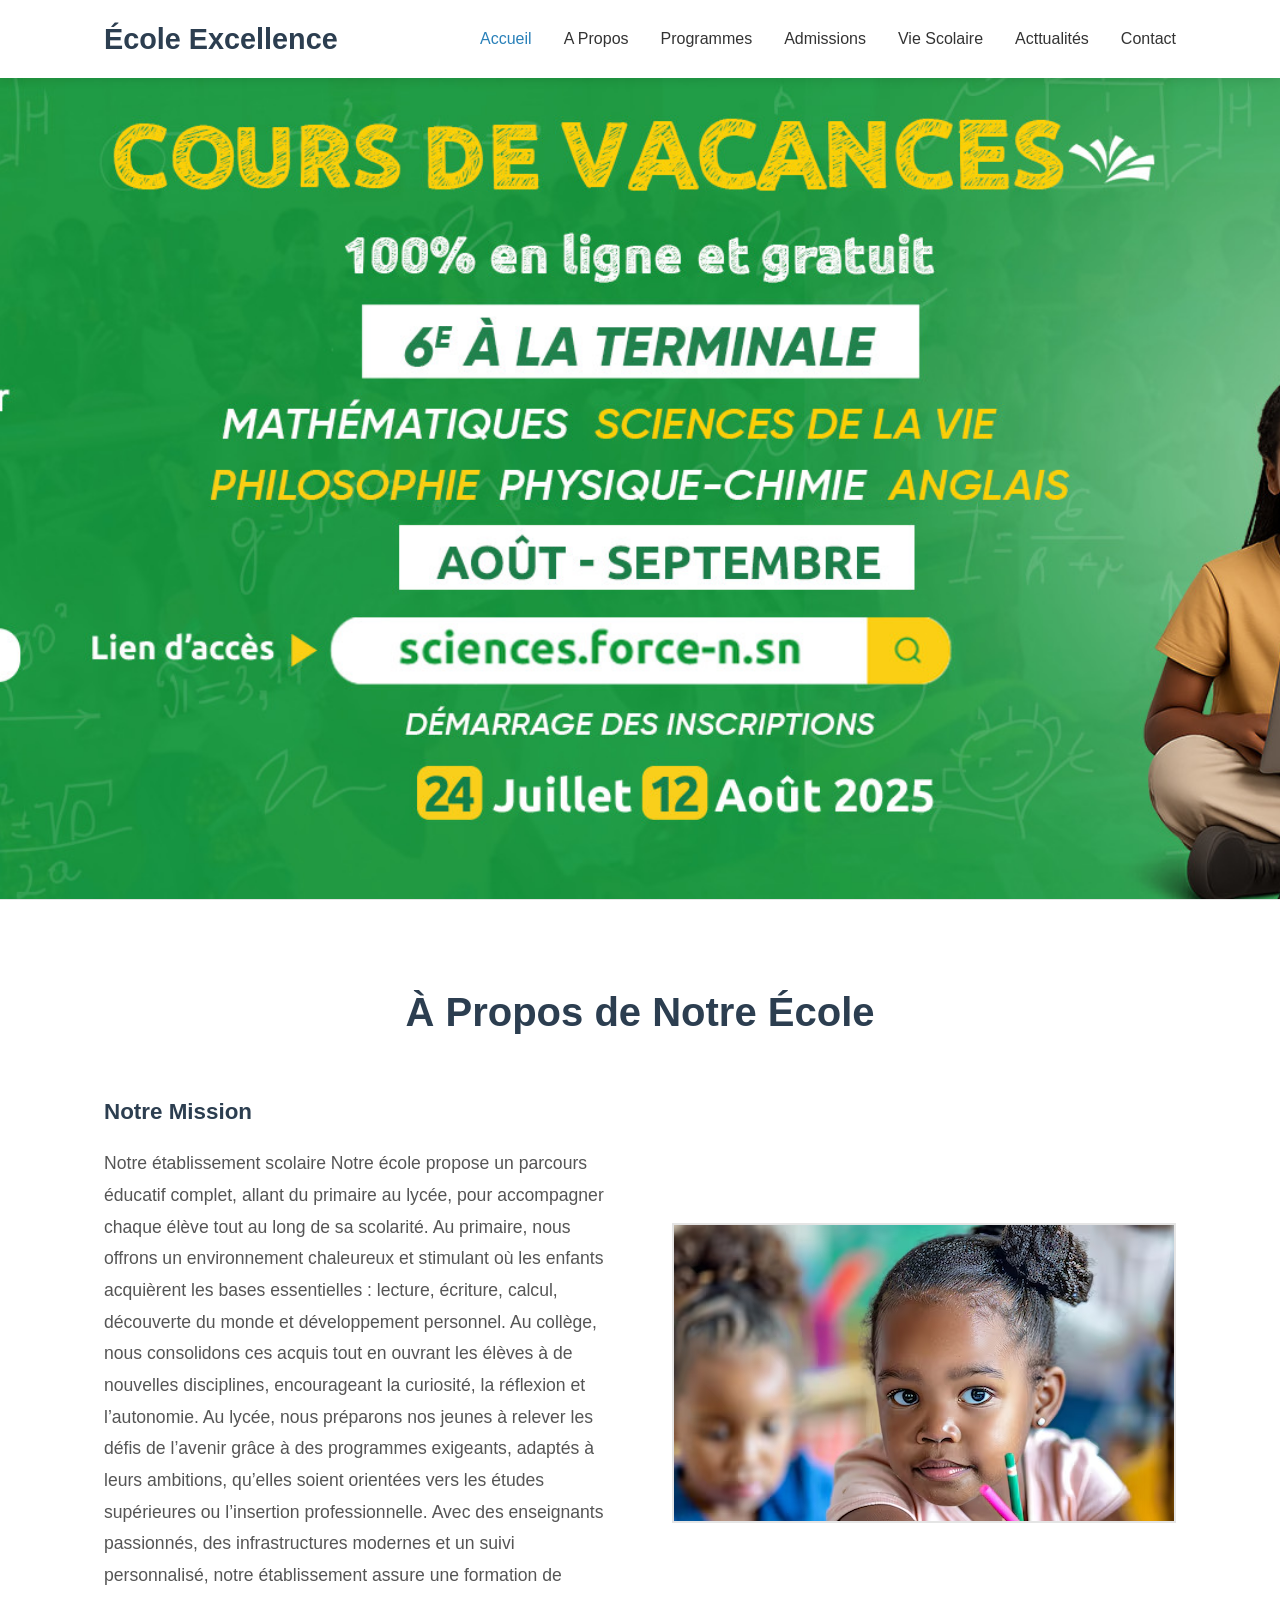
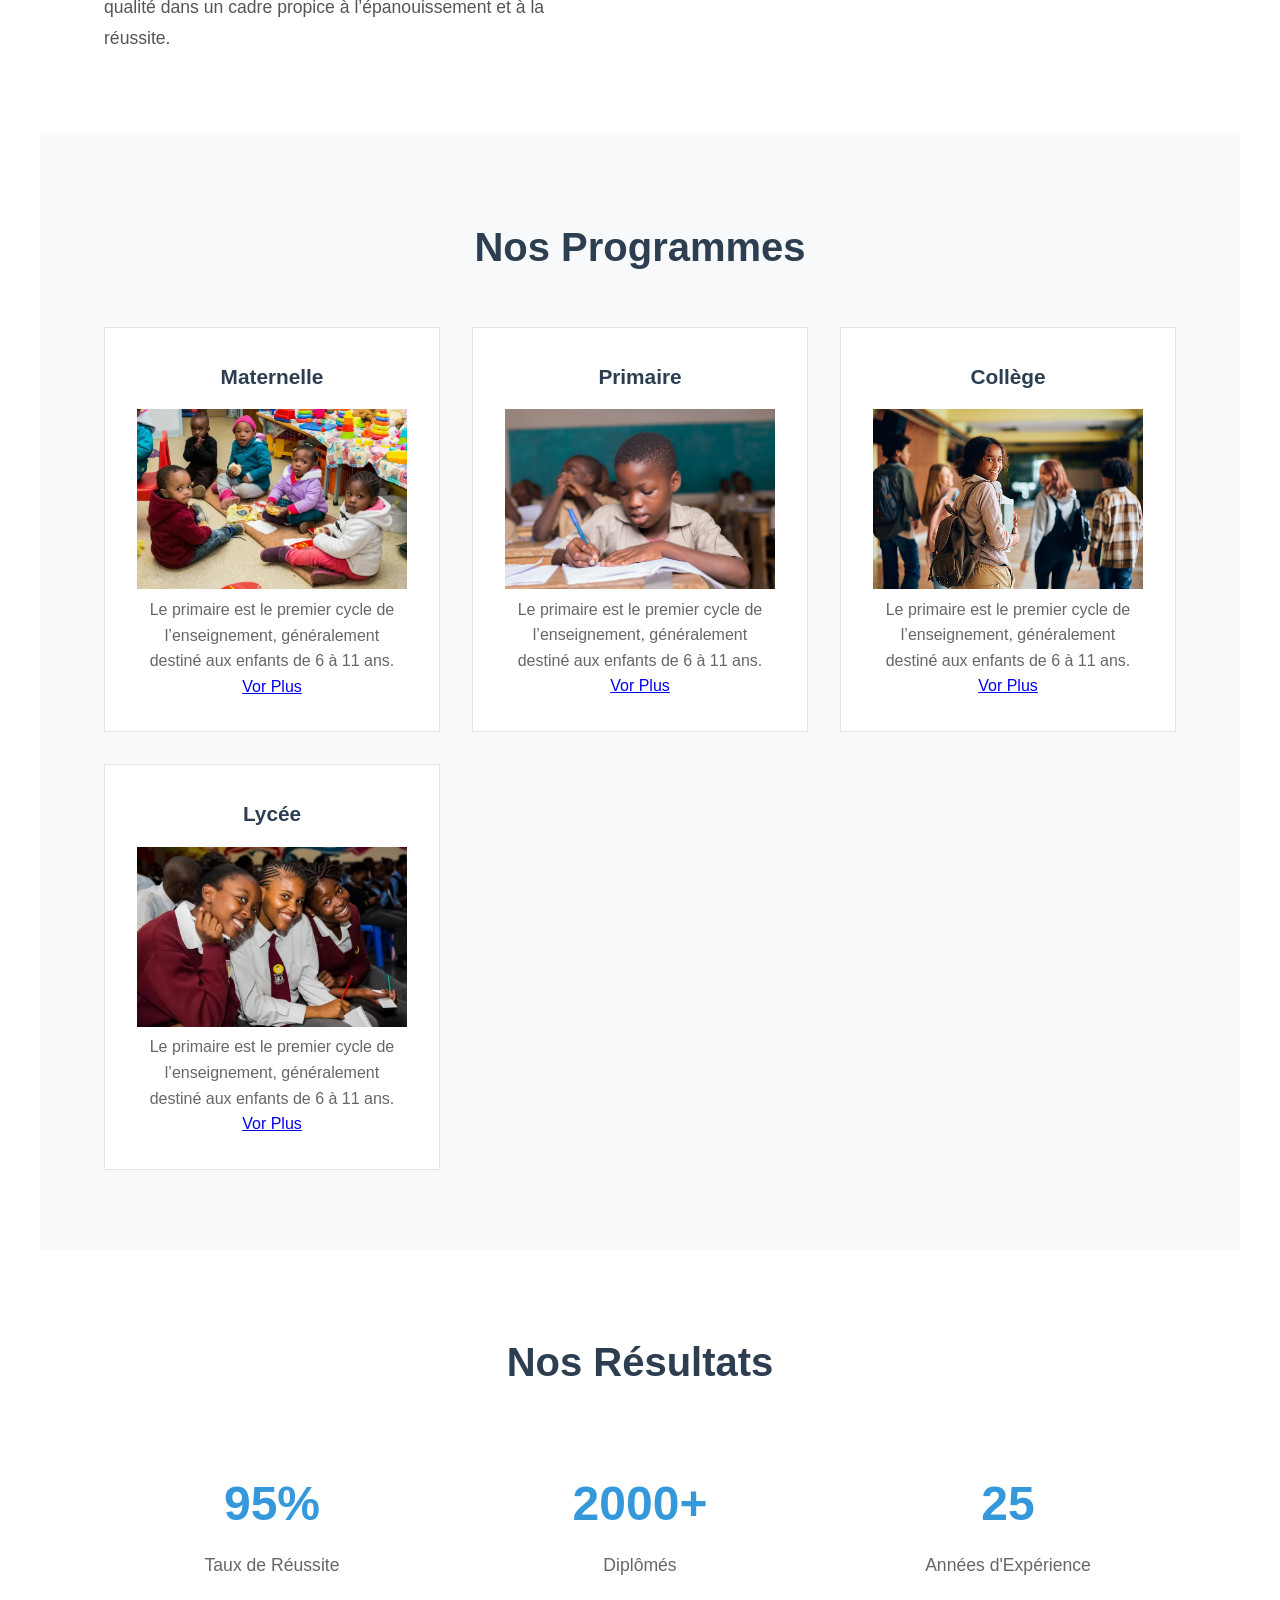
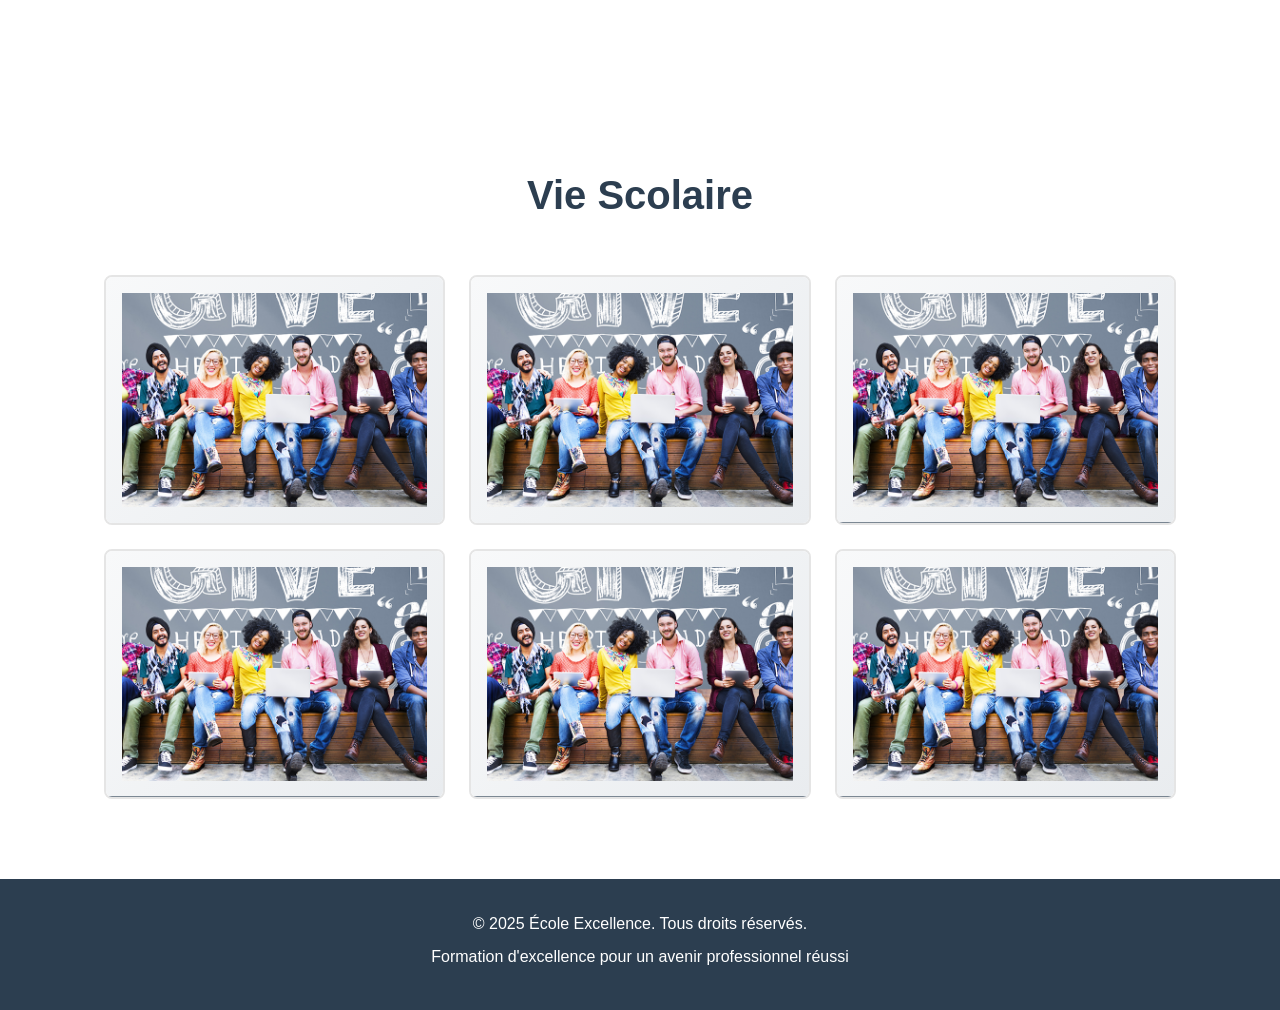
<file: index.html>
<!DOCTYPE html>
<html lang="fr">
<head>
    <meta charset="UTF-8">
    <meta name="viewport" content="width=device-width, initial-scale=1.0">
    <title>École Excellence - Formation d'Excellence</title> 
    <link rel="stylesheet" href="style.css">   
   
</head>
<body>
    <!-- Header -->
    <header>
        <nav>
            <div class="logo">École Excellence</div>
            <ul class="nav-links" id="navLinks">
                <li><a href="index.html" class="active">Accueil</a></li>
                <li><a href="about.html">A Propos</a></li>
                <li><a href="programme.html">Programmes</a></li>
                <li><a href="admission.html">Admissions</a></li>
                <li><a href="vie.html">Vie Scolaire</a></li>
                <li><a href="actualité.html">Acttualités</a></li>
                <li><a href="contact.html">Contact</a></li>
            </ul>
            <div class="menu-toggle" id="menuToggle">
                <span></span>
                <span></span>
                <span></span>
            </div>
        </nav>
    </header>

   
    <section class="hero" id="accueil">
        <div class="hero-content">
            <!-- <h1>Formez-vous pour l'Excellence</h1>
            <p>Notre objectif est d’offrir à chaque élève un parcours éducatif complet et harmonieux, de la petite enfance à la préparation aux études supérieures, dans un environnement sécurisé et stimulant.</p> -->
            <a href="#contact" class="cta-button">Nous Contacter</a>
        </div>
    </section>


    <section class="section" id="about">
        <h2>À Propos de Notre École</h2>
        <div class="about-content">
            <div class="about-text">
                <h3>Notre Mission</h3>
                <p>Notre établissement scolaire
Notre école propose un parcours éducatif complet, allant du primaire au lycée, pour accompagner chaque élève tout au long de sa scolarité.

Au primaire, nous offrons un environnement chaleureux et stimulant où les enfants acquièrent les bases essentielles : lecture, écriture, calcul, découverte du monde et développement personnel.

Au collège, nous consolidons ces acquis tout en ouvrant les élèves à de nouvelles disciplines, encourageant la curiosité, la réflexion et l’autonomie.

Au lycée, nous préparons nos jeunes à relever les défis de l’avenir grâce à des programmes exigeants, adaptés à leurs ambitions, qu’elles soient orientées vers les études supérieures ou l’insertion professionnelle.

Avec des enseignants passionnés, des infrastructures modernes et un suivi personnalisé, notre établissement assure une formation de qualité dans un cadre propice à l’épanouissement et à la réussite.</p>
                
                <!-- <p>Notre équipe d'enseignants qualifiés et notre infrastructure moderne garantissent un environnement d'apprentissage optimal pour tous nos étudiants.</p> -->
            </div>
            <div class="about-image">
               
            </div>
        </div>
    </section>

    <section class="section programs" id="programs">
        <h2>Nos Programmes</h2>
        <div class="programs-grid">
             <div class="program-card">
              
                <h3>Maternelle</h3>
                  <img src="images/mat1.webp" alt="">
                    <!-- <button href="#contact" class="cta-button">En Savoir Plus</button> -->
                <p>Le primaire est le premier cycle de l’enseignement, généralement destiné aux enfants de 6 à 11 ans. <a href="#">Vor Plus</a>
            <span style="display: none;">Il pose les bases de la lecture, de l’écriture, du calcul, ainsi que des connaissances fondamentales en sciences, histoire, géographie et arts. C’est aussi une étape où l’enfant développe ses compétences sociales et son autonomie.</span> </p>
            </div>
            <div class="program-card">
                <h3>Primaire</h3>
                <img src="images/primaire.jpg" alt="">
                  <!-- <button href="#contact" class="cta-button">En Savoir Plus</button> -->
             <p>Le primaire est le premier cycle de l’enseignement, généralement destiné aux enfants de 6 à 11 ans. <a href="#">Vor Plus</a>
            <span style="display: none;">Il pose les bases de la lecture, de l’écriture, du calcul, ainsi que des connaissances fondamentales en sciences, histoire, géographie et arts. C’est aussi une étape où l’enfant développe ses compétences sociales et son autonomie.</span> </p>
            </div>
            <div class="program-card">
                <h3>Collège</h3>
                <img src="images/clo1.jpg" alt="">
                  <!-- <button href="#contact" class="cta-button">En Savoir Plus</button> -->
                <p>Le primaire est le premier cycle de l’enseignement, généralement destiné aux enfants de 6 à 11 ans. <a href="#">Vor Plus</a>
            <span style="display: none;">Il pose les bases de la lecture, de l’écriture, du calcul, ainsi que des connaissances fondamentales en sciences, histoire, géographie et arts. C’est aussi une étape où l’enfant développe ses compétences sociales et son autonomie.</span> </p>
                </div>
            <div class="program-card">
                <h3>Lycée</h3>
                <img src="images/lycée.webp" alt="">
                  <!-- <button href="#contact" class="cta-button">En Savoir Plus</button> -->
               <p>Le primaire est le premier cycle de l’enseignement, généralement destiné aux enfants de 6 à 11 ans. <a href="#">Vor Plus</a>
            <span style="display: none;">Il pose les bases de la lecture, de l’écriture, du calcul, ainsi que des connaissances fondamentales en sciences, histoire, géographie et arts. C’est aussi une étape où l’enfant développe ses compétences sociales et son autonomie.</span> </p>
            <!-- <div class="program-card">
                <h3>Ressources Humaines</h3>
                <p>Gestion du personnel, droit du travail et développement des compétences.</p>
            </div> -->
        </div>
    </section>

   
    <section class="section stats">
        <h2>Nos Résultats</h2>
        <div class="stats-grid">
            <div class="stat-item">
                <span class="stat-number">95%</span>
                <div class="stat-label">Taux de Réussite</div>
            </div>
            <div class="stat-item">
                <span class="stat-number">2000+</span>
                <div class="stat-label">Diplômés</div>
            </div>
            <div class="stat-item">
                <span class="stat-number">25</span>
                <div class="stat-label">Années d'Expérience</div>
            </div>
            <!-- <div class="stat-item">
                <span class="stat-number">85%</span>
                <div class="stat-label">Insertion Professionnelle</div>
            </div> -->
        </div>
    </section>

   
    <section class="section gallery" id="gallery">
        <h2>Vie Scolaire</h2>
        <div class="gallery-grid">
            <div class="gallery-item" onclick="openModal('modal1')">
                <div class="gallery-placeholder">
                    <img src="images/img1.jpg" alt="">
                </div>
                <div class="gallery-overlay">
                    <h4>Salles de Classe</h4>
                    <p>Espaces d'apprentissage modernes et technologiques</p>
                </div>
            </div>
            <div class="gallery-item" onclick="openModal('modal2')">
                <div class="gallery-placeholder">
                   <img src="images/img1.jpg" alt="">
                </div>
                <div class="gallery-overlay">
                    <h4>Laboratoire Informatique</h4>
                    <p>Équipements informatiques de pointe pour la formation</p>
                </div>
            </div>
            <div class="gallery-item" onclick="openModal('modal3')">
                <div class="gallery-placeholder">
                    <img src="images/img1.jpg" alt="">
                </div>
                <div class="gallery-overlay">
                    <h4>Bibliothèque</h4>
                    <p>Centre de ressources et espace d'étude calme</p>
                </div>
            </div>
            <div class="gallery-item" onclick="openModal('modal4')">
                <div class="gallery-placeholder">
                   <img src="images/img1.jpg" alt="">
                </div>
                <div class="gallery-overlay">
                    <h4>Cérémonie de Diplômes</h4>
                    <p>Moments de fierté et de réussite de nos étudiants</p>
                </div>
            </div>
            <div class="gallery-item" onclick="openModal('modal5')">
                <div class="gallery-placeholder">
                   <img src="images/img1.jpg" alt="">
                </div>
                <div class="gallery-overlay">
                    <h4>Travaux Pratiques</h4>
                    <p>Apprentissage collaboratif et mise en pratique</p>
                </div>
            </div>
            <div class="gallery-item" onclick="openModal('modal6')">
                <div class="gallery-placeholder">
                   <img src="images/img1.jpg" alt="">
                </div>
                <div class="gallery-overlay">
                    <h4>Campus</h4>
                    <p>Notre magnifique campus au cœur de Brazzaville</p>
                </div>
            </div>
        </div>
    </section>

    <!-- Contact Section -->
   

    <!-- Footer -->
    <footer>
        <p>&copy; 2025 École Excellence. Tous droits réservés.</p>
        <p>Formation d'excellence pour un avenir professionnel réussi</p>
    </footer>

    <!-- Gallery Modal -->
    <div class="modal" id="galleryModal">
        <span class="close-modal" onclick="closeModal()">&times;</span>
        <div class="modal-content">
            <div class="modal-caption" id="modalCaption"></div>
        </div>
    </div>

    <script src="script.js"></script>
</body>
</html>
</file>
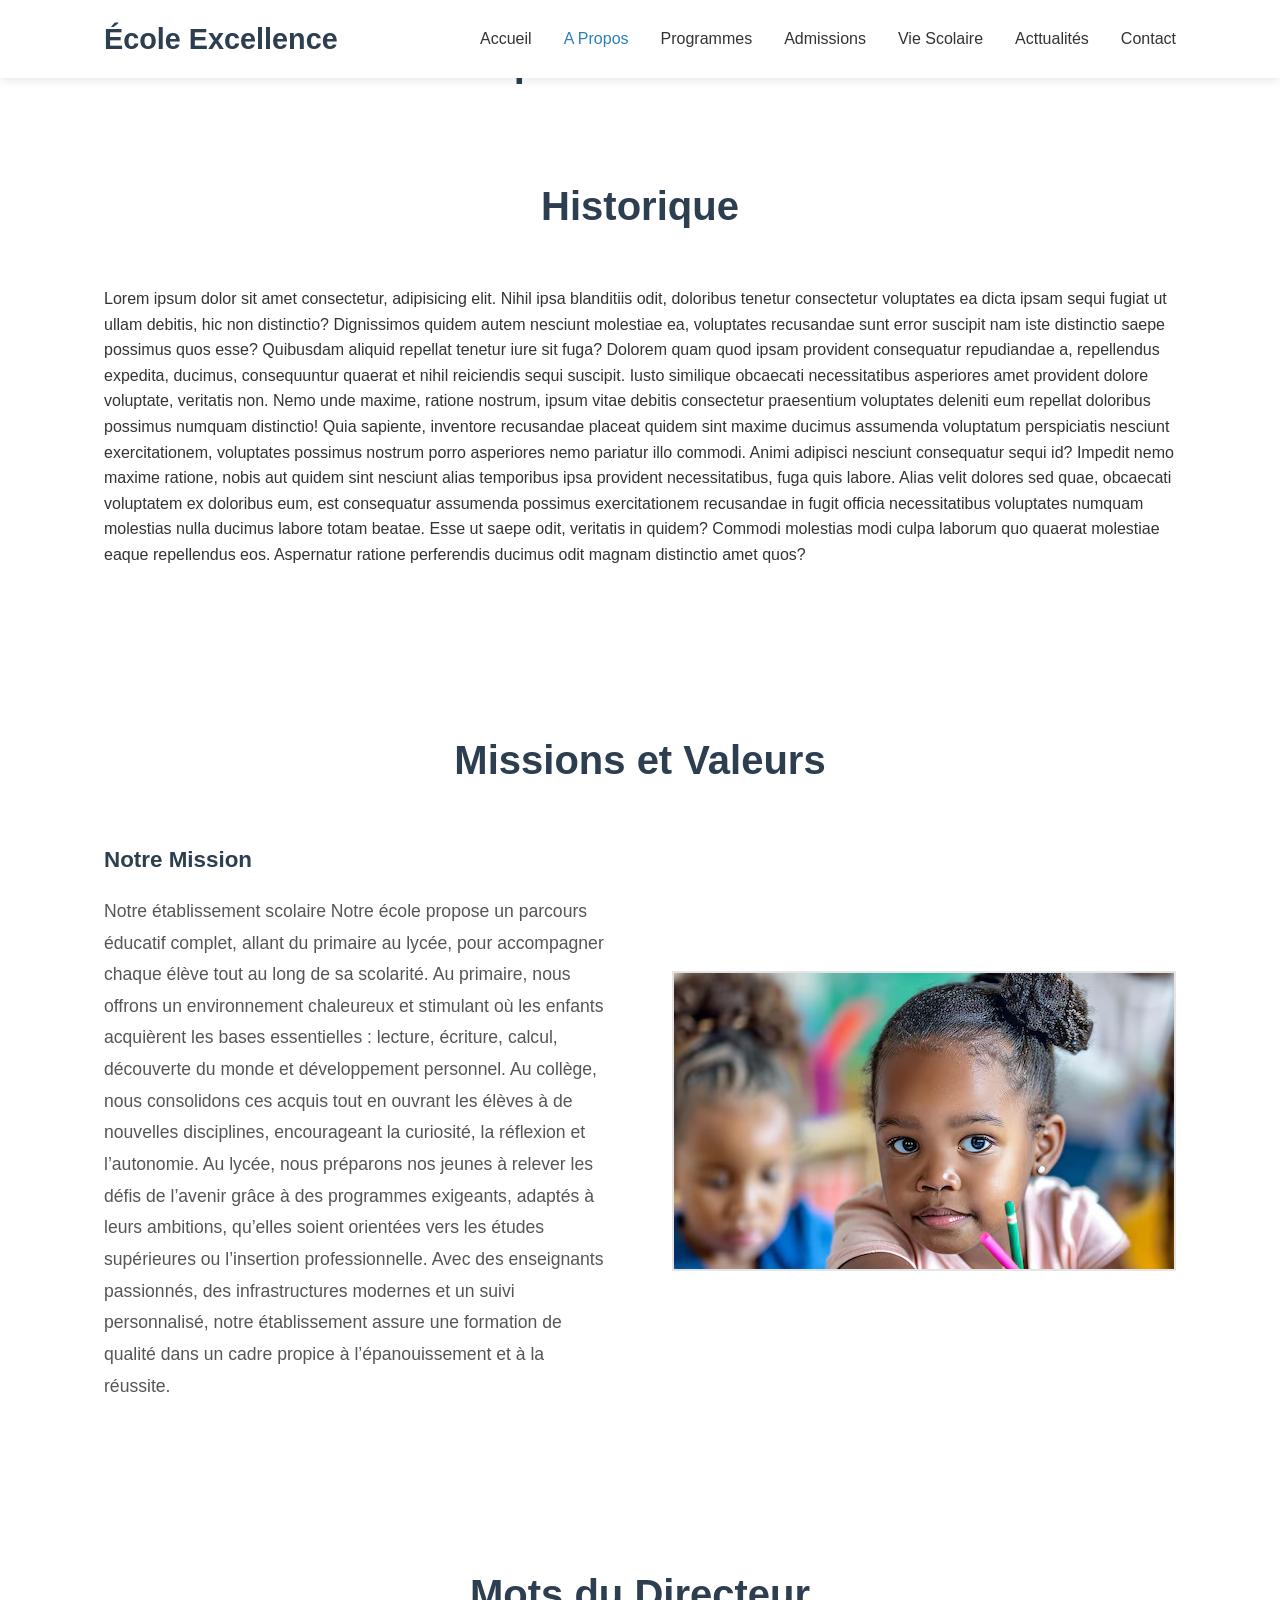
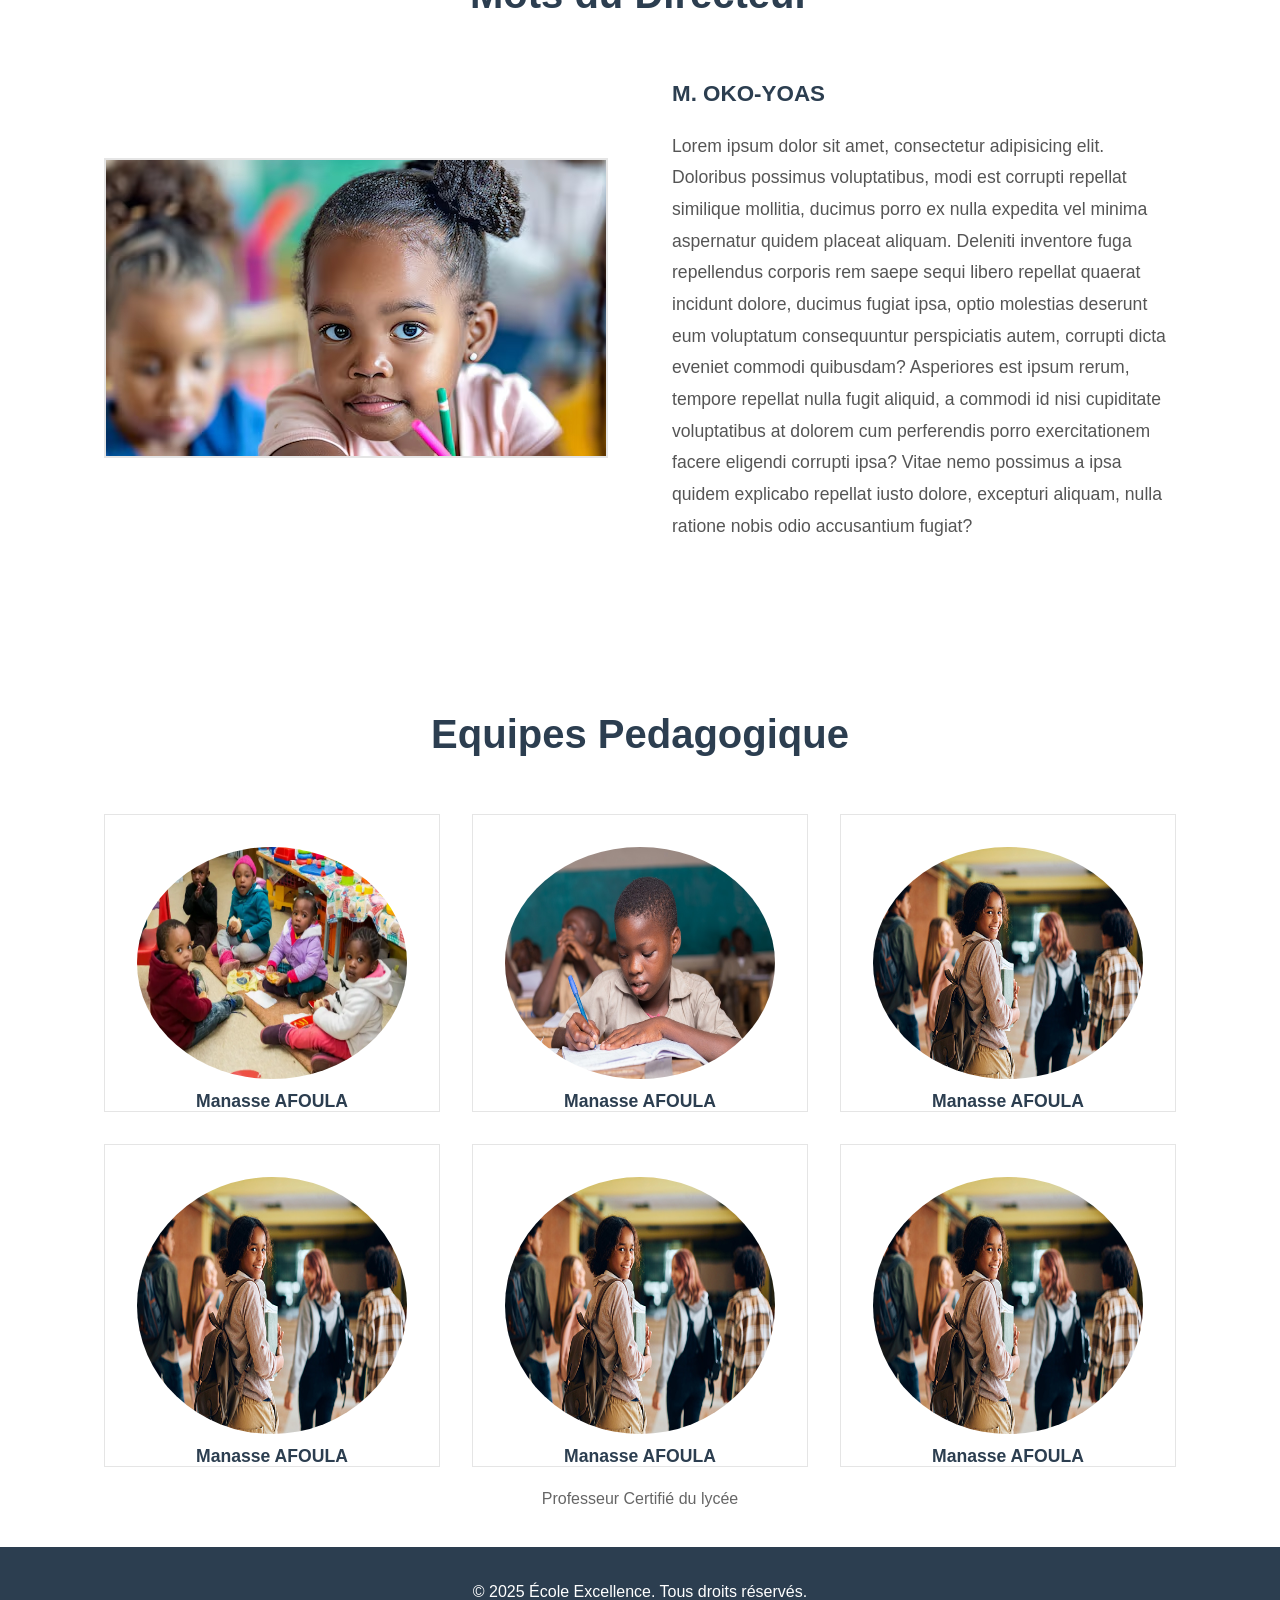
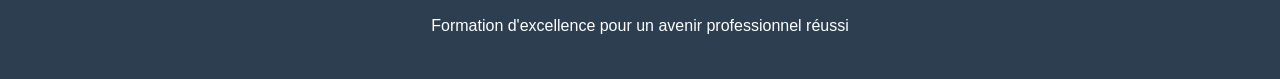
<file: about.html>
<!DOCTYPE html>
<html lang="en">
<head>
    <meta charset="UTF-8">
    <meta name="viewport" content="width=device-width, initial-scale=1.0">
    <title>École Excellence - Formation d'Excellence</title> 
    <link rel="stylesheet" href="style.css">   
   
</head>
<body>
      <header>
        <nav>
            <div class="logo">École Excellence</div>
            <ul class="nav-links" id="navLinks">
                <li><a href="index.html">Accueil</a></li>
                <li><a href="about.html"  class="active">A Propos</a></li>
                <li><a href="programme.html">Programmes</a></li>
                <li><a href="admission.html">Admissions</a></li>
                <li><a href="#contact">Vie Scolaire</a></li>
                <li><a href="#">Acttualités</a></li>
                <li><a href="contact.html" >Contact</a></li>
            </ul>
            <div class="menu-toggle" id="menuToggle">
                <span></span>
                <span></span>
                <span></span>
            </div>
        </nav>
    </header>
   
  
    <h1 style="text-align: center;  font-size: 2.5rem;
            color: #2c3e50; margin-top: 30px;">A Propos de notre Ecole</h1>
    <section class="section story">
        <h2>Historique</h2>
        <p>Lorem ipsum dolor sit amet consectetur, adipisicing elit. Nihil ipsa blanditiis odit, doloribus tenetur consectetur voluptates ea dicta ipsam sequi fugiat ut ullam debitis, hic non distinctio? Dignissimos quidem autem nesciunt molestiae ea, voluptates recusandae sunt error suscipit nam iste distinctio saepe possimus quos esse? Quibusdam aliquid repellat tenetur iure sit fuga? Dolorem quam quod ipsam provident consequatur repudiandae a, repellendus expedita, ducimus, consequuntur quaerat et nihil reiciendis sequi suscipit. Iusto similique obcaecati necessitatibus asperiores amet provident dolore voluptate, veritatis non. Nemo unde maxime, ratione nostrum, ipsum vitae debitis consectetur praesentium voluptates deleniti eum repellat doloribus possimus numquam distinctio! Quia sapiente, inventore recusandae placeat quidem sint maxime ducimus assumenda voluptatum perspiciatis nesciunt exercitationem, voluptates possimus nostrum porro asperiores nemo pariatur illo commodi. Animi adipisci nesciunt consequatur sequi id? Impedit nemo maxime ratione, nobis aut quidem sint nesciunt alias temporibus ipsa provident necessitatibus, fuga quis labore. Alias velit dolores sed quae, obcaecati voluptatem ex doloribus eum, est consequatur assumenda possimus exercitationem recusandae in fugit officia necessitatibus voluptates numquam molestias nulla ducimus labore totam beatae. Esse ut saepe odit, veritatis in quidem? Commodi molestias modi culpa laborum quo quaerat molestiae eaque repellendus eos. Aspernatur ratione perferendis ducimus odit magnam distinctio amet quos?

        </p>
    </section>

    <section class="section" id="about">
        <h2>Missions et Valeurs</h2>
        <div class="about-content">
            <div class="about-text">
                <h3>Notre Mission</h3>
                <p>Notre établissement scolaire
Notre école propose un parcours éducatif complet, allant du primaire au lycée, pour accompagner chaque élève tout au long de sa scolarité.

Au primaire, nous offrons un environnement chaleureux et stimulant où les enfants acquièrent les bases essentielles : lecture, écriture, calcul, découverte du monde et développement personnel.

Au collège, nous consolidons ces acquis tout en ouvrant les élèves à de nouvelles disciplines, encourageant la curiosité, la réflexion et l’autonomie.

Au lycée, nous préparons nos jeunes à relever les défis de l’avenir grâce à des programmes exigeants, adaptés à leurs ambitions, qu’elles soient orientées vers les études supérieures ou l’insertion professionnelle.

Avec des enseignants passionnés, des infrastructures modernes et un suivi personnalisé, notre établissement assure une formation de qualité dans un cadre propice à l’épanouissement et à la réussite.</p>
                
                <!-- <p>Notre équipe d'enseignants qualifiés et notre infrastructure moderne garantissent un environnement d'apprentissage optimal pour tous nos étudiants.</p> -->
            </div>
            <div class="about-image">
               
            </div>
        </div>
    </section>

       <section class="section" id="about">
        <h2>Mots du Directeur</h2>
        <div class="about-content">
          
            <div class="about-image">
               
            </div>
              <div class="about-text">
                <h3>M. OKO-YOAS</h3>
                <p>Lorem ipsum dolor sit amet, consectetur adipisicing elit. Doloribus possimus voluptatibus, modi est corrupti repellat similique mollitia, ducimus porro ex nulla expedita vel minima aspernatur quidem placeat aliquam. Deleniti inventore fuga repellendus corporis rem saepe sequi libero repellat quaerat incidunt dolore, ducimus fugiat ipsa, optio molestias deserunt eum voluptatum consequuntur perspiciatis autem, corrupti dicta eveniet commodi quibusdam? Asperiores est ipsum rerum, tempore repellat nulla fugit aliquid, a commodi id nisi cupiditate voluptatibus at dolorem cum perferendis porro exercitationem facere eligendi corrupti ipsa? Vitae nemo possimus a ipsa quidem explicabo repellat iusto dolore, excepturi aliquam, nulla ratione nobis odio accusantium fugiat?</p>
                
                <!-- <p>Notre équipe d'enseignants qualifiés et notre infrastructure moderne garantissent un environnement d'apprentissage optimal pour tous nos étudiants.</p> -->
            </div>
        </div>
    </section>

   <section class="section">
        <h2>Equipes Pedagogique </h2>
        <div class="team-grid">
             <div class="team-card">
              
                  <img src="images/mat1.webp" alt="">
                  <h3>Manasse AFOULA</h3>
              
            </div>
            <div class="team-card">
               
                <img src="images/primaire.jpg" alt="">
                <h3>Manasse AFOULA</h3>
                
            </div>
            <div class="team-card">
              
                <img src="images/clo1.jpg" alt="">
                <h3>Manasse AFOULA</h3>
                 
            </div>
             <div class="team-card">
              
                <img src="images/clo1.jpg" alt="">
                <h3>Manasse AFOULA</h3>
                 
            </div>
             <div class="team-card">
              
                <img src="images/clo1.jpg" alt="">
                <h3>Manasse AFOULA</h3>
                <p>Professeur Certifié du lycée</p>
                 
            </div>
             <div class="team-card">
              
                <img src="images/clo1.jpg" alt="">
                <h3>Manasse AFOULA</h3>
                 
            </div>
            
        </div>
    </section>

        <footer>
        <p>&copy; 2025 École Excellence. Tous droits réservés.</p>
        <p>Formation d'excellence pour un avenir professionnel réussi</p>
    </footer>
</body>
</html>
</file>
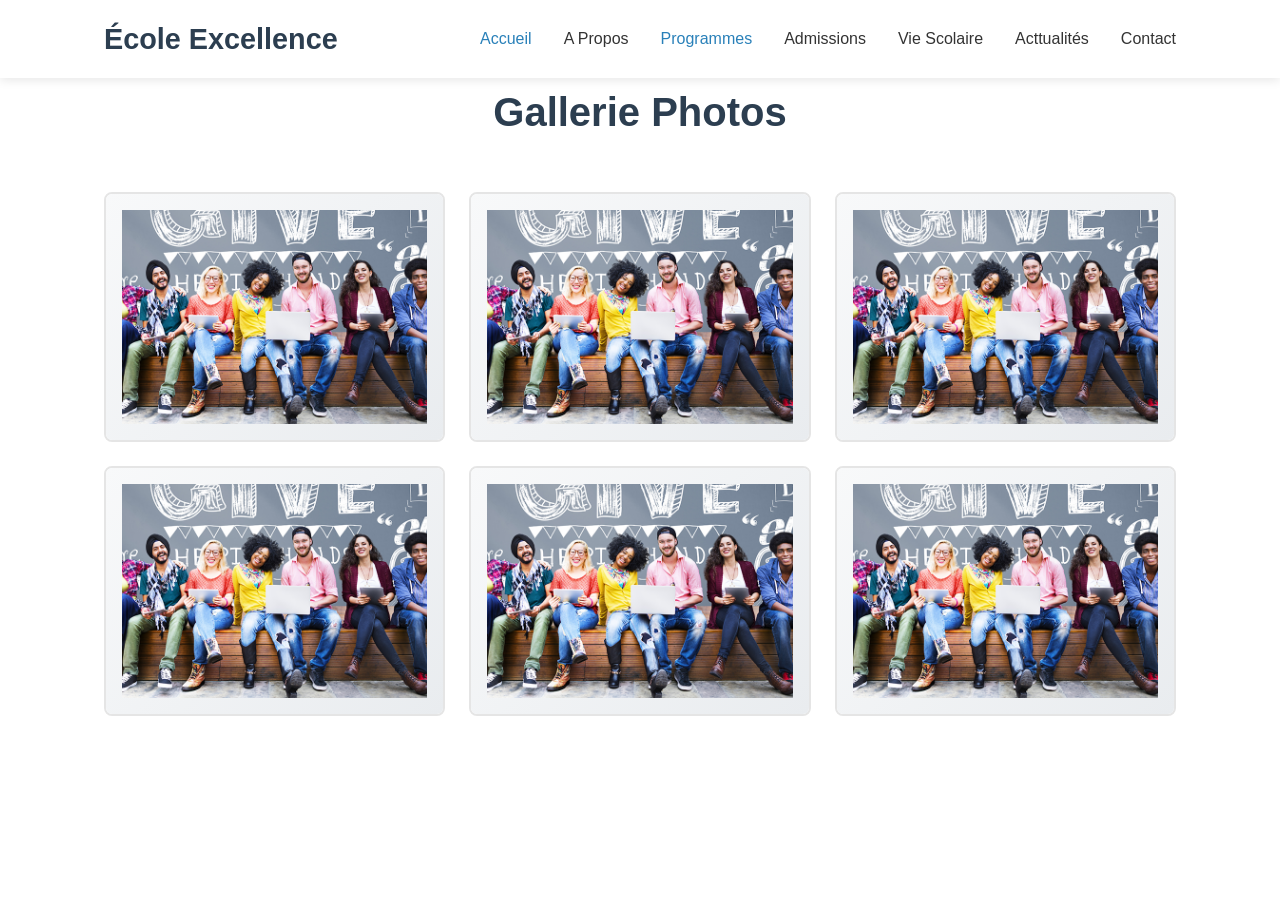
<file: actualité.html>
<!DOCTYPE html>
<html lang="en">
<head>
    <meta charset="UTF-8">
    <meta name="viewport" content="width=device-width, initial-scale=1.0">
    <title>Document</title>
    <head>
    <meta charset="UTF-8">
    <meta name="viewport" content="width=device-width, initial-scale=1.0">
    <title>École Excellence - Formation d'Excellence</title> 
    <link rel="stylesheet" href="style.css">   
   
</head>
</head>
<body>
    <header>
        <nav>
            <div class="logo">École Excellence</div>
            <ul class="nav-links" id="navLinks">
                <li><a href="index.html" class="active">Accueil</a></li>
                <li><a href="about.html">A Propos</a></li>
                <li><a href="programme.html"  class="active">Programmes</a></li>
                <li><a href="admission.html">Admissions</a></li>
                <li><a href="#contact">Vie Scolaire</a></li>
                <li><a href="#">Acttualités</a></li>
                <li><a href="contact.html">Contact</a></li>
            </ul>
            <div class="menu-toggle" id="menuToggle">
                <span></span>
                <span></span>
                <span></span>
            </div>
        </nav>
    </header>

      <section class="section gallery" id="gallery">
        <h2>Gallerie Photos</h2>
        <div class="gallery-grid">
            <div class="gallery-item" onclick="openModal('modal1')">
                <div class="gallery-placeholder">
                    <img src="images/img1.jpg" alt="">
                </div>
                <div class="gallery-overlay">
                    <h4>Salles de Classe</h4>
                    <p>Espaces d'apprentissage modernes et technologiques</p>
                </div>
            </div>
            <div class="gallery-item" onclick="openModal('modal2')">
                <div class="gallery-placeholder">
                   <img src="images/img1.jpg" alt="">
                </div>
                <div class="gallery-overlay">
                    <h4>Laboratoire Informatique</h4>
                    <p>Équipements informatiques de pointe pour la formation</p>
                </div>
            </div>
            <div class="gallery-item" onclick="openModal('modal3')">
                <div class="gallery-placeholder">
                    <img src="images/img1.jpg" alt="">
                </div>
                <div class="gallery-overlay">
                    <h4>Bibliothèque</h4>
                    <p>Centre de ressources et espace d'étude calme</p>
                </div>
            </div>
            <div class="gallery-item" onclick="openModal('modal4')">
                <div class="gallery-placeholder">
                   <img src="images/img1.jpg" alt="">
                </div>
                <div class="gallery-overlay">
                    <h4>Cérémonie de Diplômes</h4>
                    <p>Moments de fierté et de réussite de nos étudiants</p>
                </div>
            </div>
            <div class="gallery-item" onclick="openModal('modal5')">
                <div class="gallery-placeholder">
                   <img src="images/img1.jpg" alt="">
                </div>
                <div class="gallery-overlay">
                    <h4>Travaux Pratiques</h4>
                    <p>Apprentissage collaboratif et mise en pratique</p>
                </div>
            </div>
            <div class="gallery-item" onclick="openModal('modal6')">
                <div class="gallery-placeholder">
                   <img src="images/img1.jpg" alt="">
                </div>
                <div class="gallery-overlay">
                    <h4>Campus</h4>
                    <p>Notre magnifique campus au cœur de Brazzaville</p>
                </div>
            </div>
        </div>
    </section>

</body>
</html>
</file>
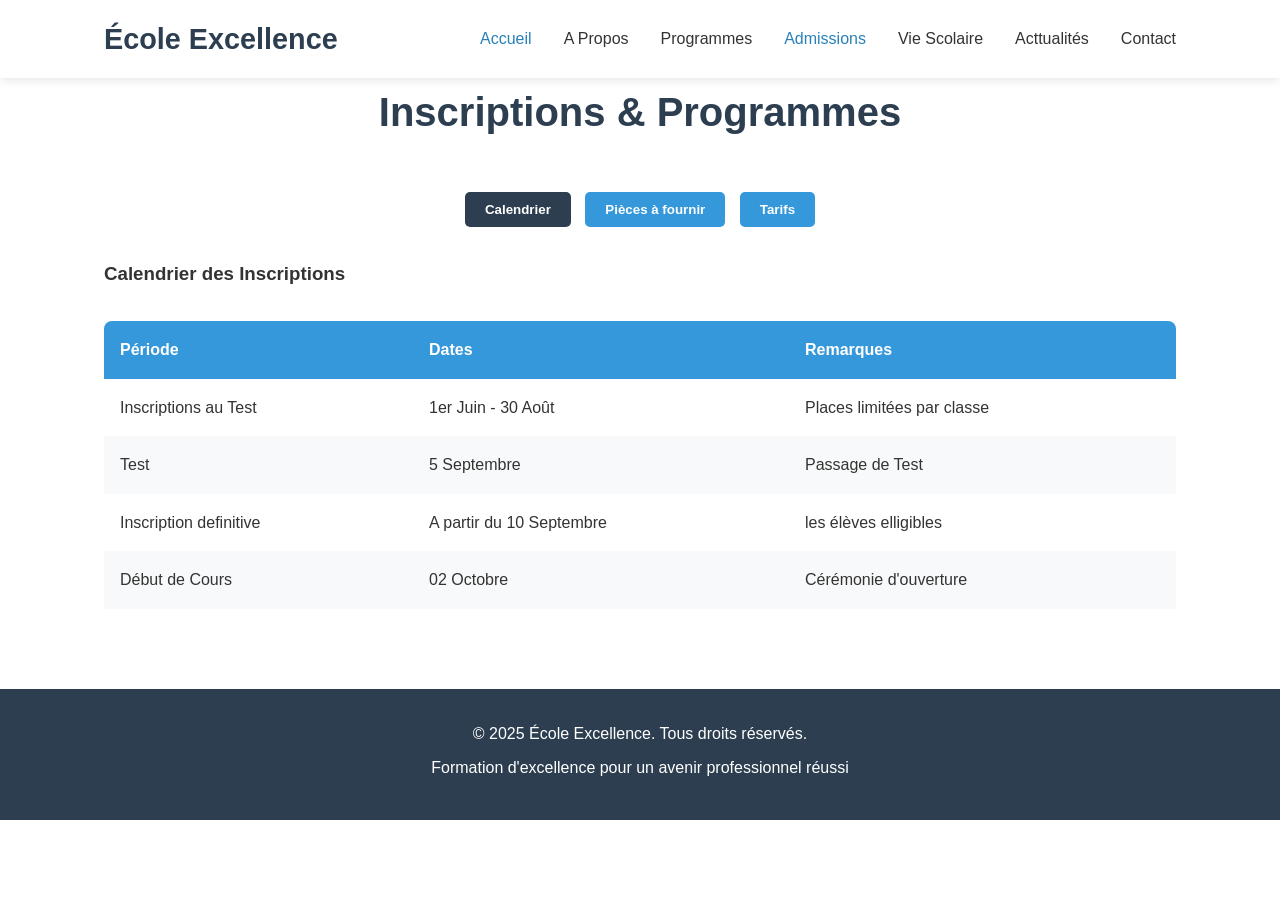
<file: admission.html>
<!DOCTYPE html>
<html lang="fr">
<head>
    <meta charset="UTF-8">
    <meta name="viewport" content="width=device-width, initial-scale=1.0">
    <title>Inscriptions & Programmes - École Excellence</title>
    <link rel="stylesheet" href="style.css">
   
</head>
<body>
    
    <!-- HEADER -->
   <header>
        <nav>
            <div class="logo">École Excellence</div>
            <ul class="nav-links" id="navLinks">
                <li><a href="index.html" class="active">Accueil</a></li>
                <li><a href="about.html">A Propos</a></li>
                <li><a href="programme.html">Programmes</a></li>
                <li><a href="admission.html"  class="active">Admissions</a></li>
                <li><a href="#contact">Vie Scolaire</a></li>
                <li><a href="#">Acttualités</a></li>
                <li><a href="contact.html">Contact</a></li>
            </ul>
            <div class="menu-toggle" id="menuToggle">
                <span></span>
                <span></span>
                <span></span>
            </div>
        </nav>
    </header>


     
    

    <section class="section">
        <h2>Inscriptions & Programmes</h2>

        <!-- Boutons de filtre -->
        <div class="filter-buttons">
            <button class="active" data-target="calendrier">Calendrier</button>
            <button data-target="piece">Pièces à fournir</button>
            <button data-target="tarifs">Tarifs</button>
        </div>

        <!-- CALENDRIER -->
        <div id="calendrier" class="filter-section active">
            <h3>Calendrier des Inscriptions</h3>
            <div class="table-container">
                <table>
                    <thead>
                        <tr>
                            <th>Période</th>
                            <th>Dates</th>
                            <th>Remarques</th>
                        </tr>
                    </thead>
                    <tbody>
                        <tr>
                            <td>Inscriptions au Test</td>
                            <td>1er Juin - 30 Août</td>
                            <td>Places limitées par classe</td>
                        </tr>
                        <tr>
                            <td>Test</td>
                            <td>5 Septembre</td>
                            <td>Passage de Test</td>
                        </tr>
                        <tr>
                            <td>Inscription definitive</td>
                            <td>A partir du 10 Septembre</td>
                            <td>les élèves elligibles</td>
                        </tr>
                        <tr>
                            <td>Début de Cours</td>
                            <td>02 Octobre</td>
                            <td>Cérémonie d'ouverture</td>
                        </tr>
                    </tbody>
                </table>
            </div>
        </div>

        <!-- PROGRAMMES -->
        <div id="piece" class="filter-section">
                    <!-- DOCUMENTS À FOURNIR -->
    <div class="documents-inscription">
        <h4>Maternelle</h4>
        <div class="all">
            <div>
                <ul>
                    <li><span>🪪</span> Copie de l’acte de naissance ou pièce d’identité</li>
                    <li><span>📄</span> Bulletins scolaires des deux dernières années</li>
                    <li><span>🖼️</span> 2 photos d’identité récentes</li>
                    <li><span>🏠</span> Justificatif de domicile</li>
                    <li><span>💉</span> Carnet de vaccination (pages obligatoires)</li>
                </ul>
            </div>
            <div>
                   <a href="documents_examen.pdf" download class="download-btn">
                    📄 Liste des fournitures
                </a>
            </div>
        </div>
    </div>

    <div class="documents-inscription">
        <h4>Primaire</h4>
        <div class="all">
            <div>
                <ul>
                    <li><span>🪪</span> Copie de l’acte de naissance ou pièce d’identité</li>
                    <li><span>📄</span> Bulletins scolaires des deux dernières années</li>
                    <li><span>🖼️</span> 2 photos d’identité récentes</li>
                    <li><span>🏠</span> Justificatif de domicile</li>
                    <li><span>💉</span> Carnet de vaccination (pages obligatoires)</li>
                </ul>
            </div>
            <div>
                   <a href="documents_examen.pdf" download class="download-btn">
                    📄 Liste des fournitures
                </a>
            </div>
        </div>
    </div>


    <div class="documents-inscription">
        <h4>College</h4>
       <div class="all">
            <div>
                <ul>
                    <li><span>🪪</span> Copie de l’acte de naissance ou pièce d’identité</li>
                    <li><span>📄</span> Bulletins scolaires des deux dernières années</li>
                    <li><span>🖼️</span> 2 photos d’identité récentes</li>
                    <li><span>🏠</span> Justificatif de domicile</li>
                    <li><span>💉</span> Carnet de vaccination (pages obligatoires)</li>
                </ul>
            </div>
            <div>
                   <a href="documents_examen.pdf" download class="download-btn">
                    📄 Liste des fournitures
                </a>
            </div>
        </div>
    </div>


    <div class="documents-inscription">
        <h4>Lycée</h4>
       <div class="all">
            <div>
                <ul>
                    <li><span>🪪</span> Copie de l’acte de naissance ou pièce d’identité</li>
                    <li><span>📄</span> Bulletins scolaires des deux dernières années</li>
                    <li><span>🖼️</span> 2 photos d’identité récentes</li>
                    <li><span>🏠</span> Justificatif de domicile</li>
                    <li><span>💉</span> Carnet de vaccination (pages obligatoires)</li>
                </ul>
            </div>
            <div>
                   <a href="documents_examen.pdf" download class="download-btn">
                    📄 Liste des fournitures
                </a>
            </div>
        </div>  
      
    </div>


    <!-- BOUTON CLASSES D'EXAMENS -->
    <div style="margin-top: 1.5rem; text-align: center;">
        <button id="examBtn" class="cta-button">Pour les classes d’examens</button>
    </div>
</div>

<!-- MODAL CLASSES D'EXAMENS -->
<div id="examModal" class="modal">
    <div class="modal-content exam-modal">
        <span class="close-modal" id="closeExamModal">&times;</span>
        <h3>Informations pour les Classes d’Examens</h3>
        
        <div class="exam-section">
            <h4>📘 CEPE</h4>
            <p><strong>Frais :</strong> 40 000 XAF</p>
            <ul>
                <li>Copie de l’acte de naissance</li>
                <li>2 photos d’identité</li>
                <li>Bulletins de l’année précédente</li>
            </ul>

            <a href="documents_examen.pdf" download class="download-btn">
                    📄 Télécharger la liste PDF
                </a>
        </div>

        <div class="exam-section">
            <h4>📗 BEPC</h4>
            <p><strong>Frais :</strong> 50 000 XAF</p>
            <ul>
                <li>Copie de l’acte de naissance</li>
                <li>3 photos d’identité</li>
                <li>Bulletins des deux dernières années</li>
            </ul>
               <a href="documents_examen.pdf" download class="download-btn">
                    📄 Télécharger la liste PDF
                </a>
        </div>

        <div class="exam-section">
            <h4>📙 BAC</h4>
            <p><strong>Frais :</strong> 60 000 XAF</p>
            <ul>
                <li>Copie légalisée de l’acte de naissance</li>
                <li>4 photos d’identité</li>
                <li>Bulletins des deux dernières années</li>
                <li>Relevé de notes officiel</li>
            </ul>

            <a href="documents_examen.pdf" download class="download-btn">
                    📄 Télécharger la liste PDF
                </a>
        </div>
    </div>
</div>
        </div>

        <!-- TARIFS -->
       <!-- TARIFS -->
<!-- TARIFS -->
<div id="tarifs" class="filter-section">
    <h3>Tarifs d’Inscription & Mensuels</h3>
    <div class="table-container">
        <table>
            <thead>
                <tr>
                    <th>Niveau</th>
                    <th>Frais d’Inscription</th>
                    <th>Mensualité</th>
                </tr>
            </thead>
            <tbody>
                 <tr>
                    <td>Maternelle</td>
                    <td>25 000 XAF</td>
                    <td>15 000 XAF</td>
                </tr>
                <tr>
                    <td>Primaire</td>
                    <td>25 000 XAF</td>
                    <td>15 000 XAF</td>
                </tr>
                <tr>
                    <td>Collège</td>
                    <td>30 000 XAF</td>
                    <td>20 000 XAF</td>
                </tr>
                <tr>
                    <td>Lycée</td>
                    <td>35 000 XAF</td>
                    <td>25 000 XAF</td>
                </tr>
               
            </tbody>
        </table>
    </div>
<h3>Frais d'examens</h3>
     <div class="table-container">
        <table>
            <thead>
                <tr>
                    <th>Niveau</th>
                    <th>Frais D'examens</th>
                </tr>
            </thead>
            <tbody>
                 <tr>
                    <td>CEPE</td>
                    <td>25 000 XAF</td>
                    <!-- <td>15 000 XAF</td> -->
                </tr>
                <tr>
                    <td>BEPC</td>
                    <td>25 000 XAF</td>
                    <!-- <td>15 000 XAF</td> -->
                </tr>
                <tr>
                    <td>BAC</td>
                    <td>30 000 XAF</td>
                    <!-- <td>20 000 XAF</td> -->
                </tr>
              
               
            </tbody>
        </table>
    </div>





    </section>

    <!-- FOOTER -->
     <footer>
        <p>&copy; 2025 École Excellence. Tous droits réservés.</p>
        <p>Formation d'excellence pour un avenir professionnel réussi</p>
    </footer>

    <script>
        // Gestion des filtres
        const buttons = document.querySelectorAll('.filter-buttons button');
        const sections = document.querySelectorAll('.filter-section');

        buttons.forEach(btn => {
            btn.addEventListener('click', () => {
                // Retirer active des boutons
                buttons.forEach(b => b.classList.remove('active'));
                btn.classList.add('active');

                // Afficher la bonne section
                const target = btn.getAttribute('data-target');
                sections.forEach(sec => {
                    sec.classList.remove('active');
                    if(sec.id === target) {
                        sec.classList.add('active');
                    }
                });
            });
        });

        // Gestion modal examens
const examBtn = document.getElementById('examBtn');
const examModal = document.getElementById('examModal');
const closeExamModal = document.getElementById('closeExamModal');

examBtn.addEventListener('click', () => {
    examModal.style.display = 'flex';
});

closeExamModal.addEventListener('click', () => {
    examModal.style.display = 'none';
});

window.addEventListener('click', (e) => {
    if(e.target === examModal) {
        examModal.style.display = 'none';
    }
});

    </script>
    <script src="script.js"></script>
</body>
</html>
</file>
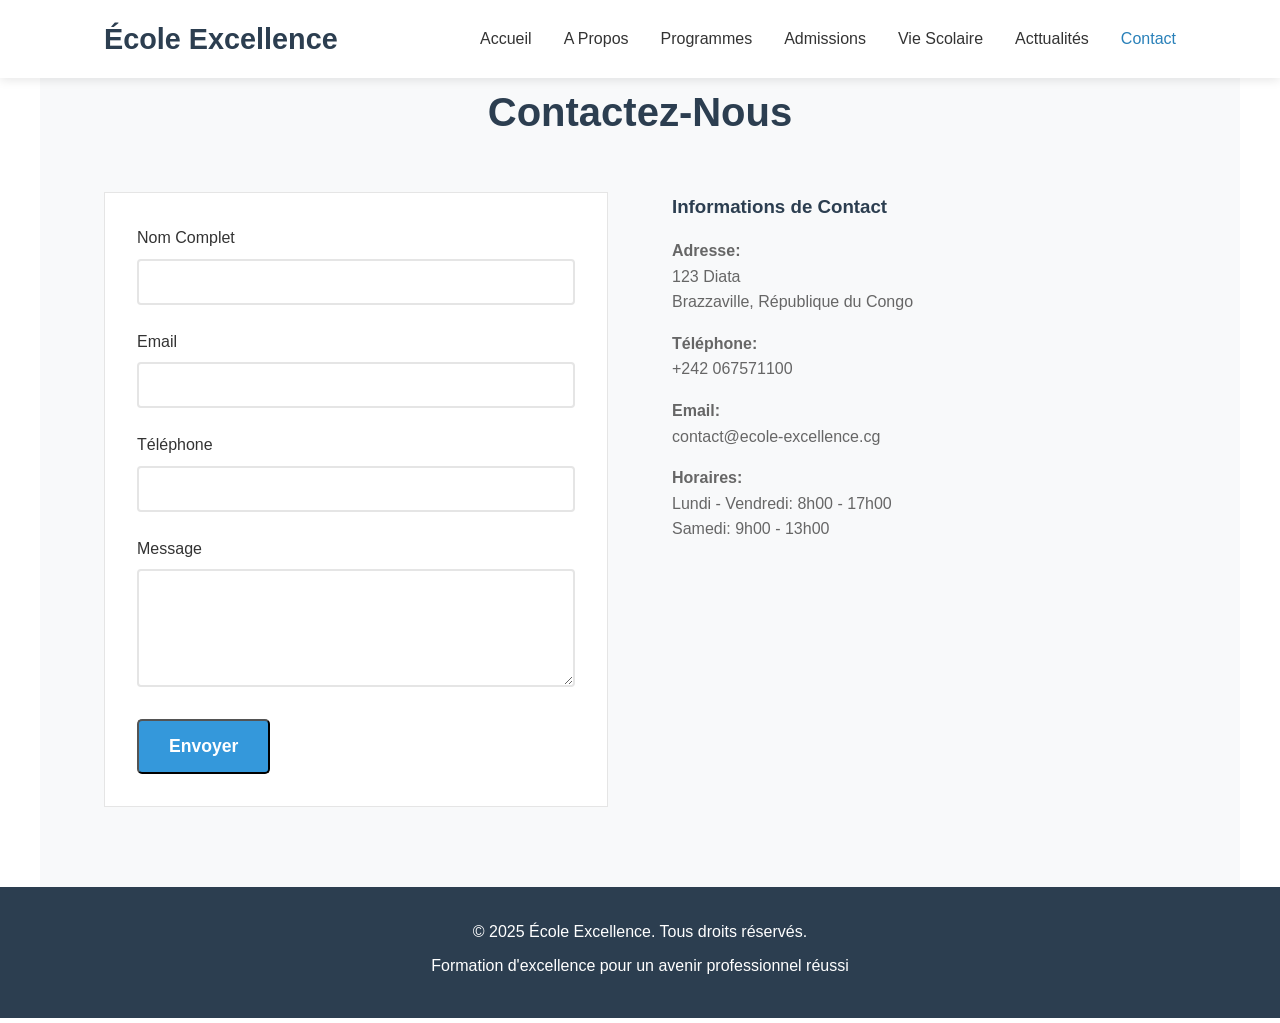
<file: contact.html>
<!DOCTYPE html>
<html lang="en">
<head>
    <meta charset="UTF-8">
    <meta name="viewport" content="width=device-width, initial-scale=1.0">
    <title>École Excellence - Formation d'Excellence</title> 
    <link rel="stylesheet" href="style.css">   
   
</head>
<body>

     <header>
        <nav>
            <div class="logo">École Excellence</div>
            <ul class="nav-links" id="navLinks">
                <li><a href="index.html">Accueil</a></li>
                <li><a href="second.html">A Propos</a></li>
                <li><a href="#programs">Programmes</a></li>
                <li><a href="#gallery">Admissions</a></li>
                <li><a href="#contact">Vie Scolaire</a></li>
                <li><a href="#">Acttualités</a></li>
                <li><a href="contact.html" class="active">Contact</a></li>
            </ul>
            <div class="menu-toggle" id="menuToggle">
                <span></span>
                <span></span>
                <span></span>
            </div>
        </nav>
    </header>
    <main>
         <section class="section contact" id="contact">
        <h2>Contactez-Nous</h2>
        <div class="contact-content">
            <div class="contact-form">
                <form>
                    <div class="form-group">
                        <label for="name">Nom Complet</label>
                        <input type="text" id="name" name="name" required>
                    </div>
                    <div class="form-group">
                        <label for="email">Email</label>
                        <input type="email" id="email" name="email" required>
                    </div>
                    <div class="form-group">
                        <label for="phone">Téléphone</label>
                        <input type="tel" id="phone" name="phone">
                    </div>
                    <div class="form-group">
                        <label for="message">Message</label>
                        <textarea id="message" name="message" rows="5" required></textarea>
                    </div>
                    <button type="submit" class="cta-button">Envoyer</button>
                </form>
            </div>
            <div class="contact-info">
                <h3>Informations de Contact</h3>
                <p><strong>Adresse:</strong><br>
                123 Diata<br>
                Brazzaville, République du Congo</p>
                
                <p><strong>Téléphone:</strong><br>
                +242 067571100</p>
                
                <p><strong>Email:</strong><br>
                contact@ecole-excellence.cg</p>
                
                <p><strong>Horaires:</strong><br>
                Lundi - Vendredi: 8h00 - 17h00<br>
                Samedi: 9h00 - 13h00</p>
            </div>
        </div>
    </section>
    </main>

     <footer>
        <p>&copy; 2025 École Excellence. Tous droits réservés.</p>
        <p>Formation d'excellence pour un avenir professionnel réussi</p>
    </footer>
</body>
</html>
</file>
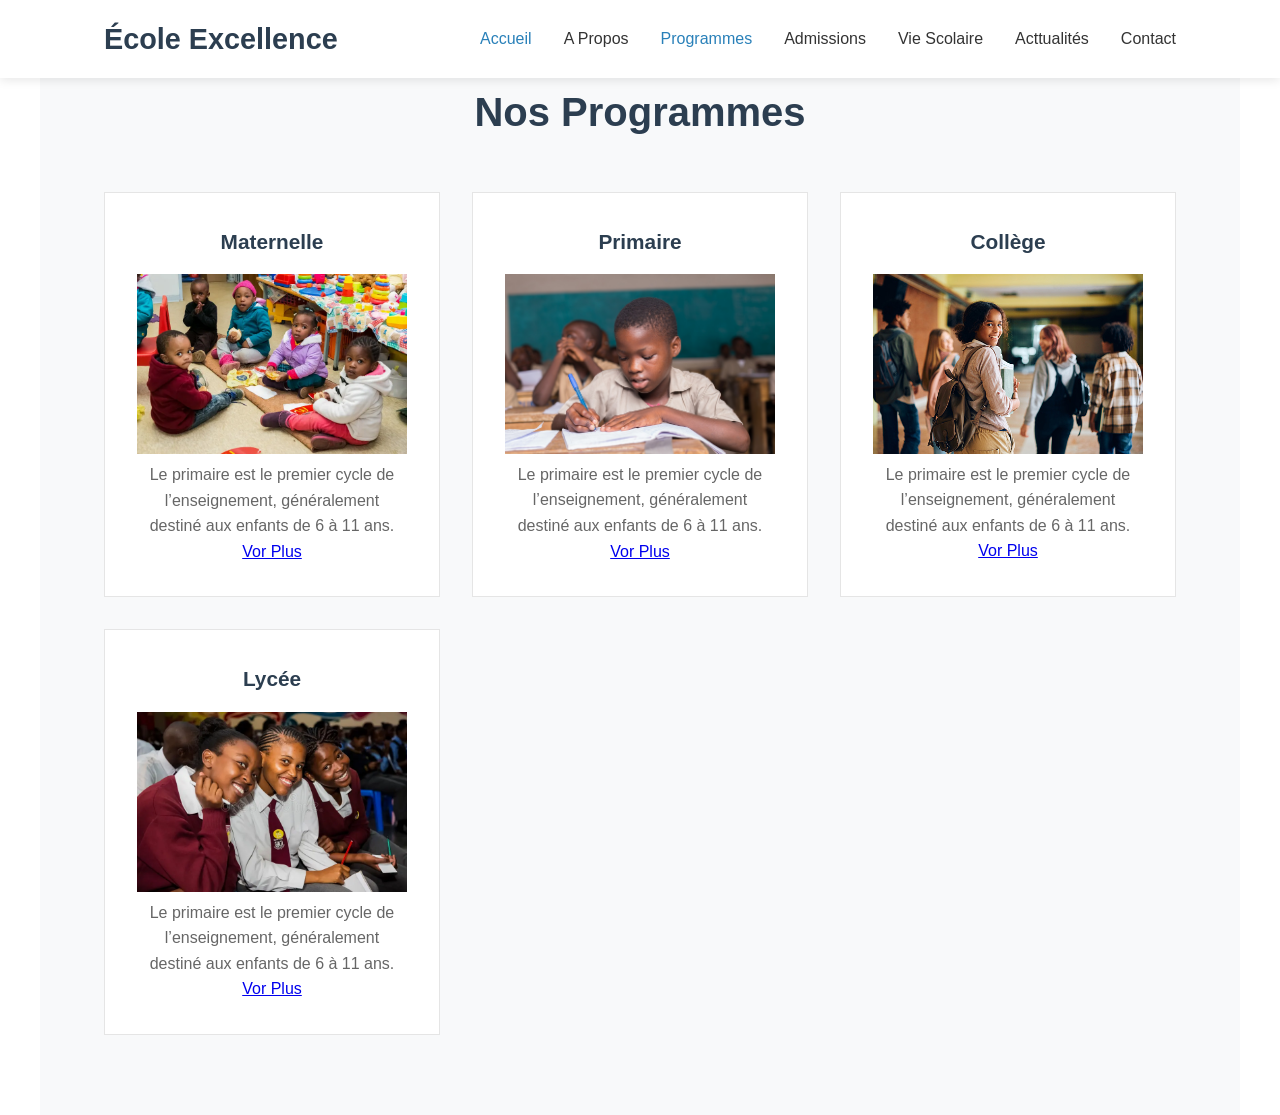
<file: programme.html>
<!DOCTYPE html>
<html lang="en">
<head>
    <meta charset="UTF-8">
    <meta name="viewport" content="width=device-width, initial-scale=1.0">
    <title>École Excellence - Formation d'Excellence</title> 
    <link rel="stylesheet" href="style.css">   
   
</head>
<body>
     <header>
        <nav>
            <div class="logo">École Excellence</div>
            <ul class="nav-links" id="navLinks">
                <li><a href="index.html" class="active">Accueil</a></li>
                <li><a href="about.html">A Propos</a></li>
                <li><a href="programme.html"  class="active">Programmes</a></li>
                <li><a href="admission.html">Admissions</a></li>
                <li><a href="#contact">Vie Scolaire</a></li>
                <li><a href="#">Acttualités</a></li>
                <li><a href="contact.html">Contact</a></li>
            </ul>
            <div class="menu-toggle" id="menuToggle">
                <span></span>
                <span></span>
                <span></span>
            </div>
        </nav>
    </header>

   
  

     <section class="section programs" id="programs">
        <h2>Nos Programmes</h2>
        <div class="programs-grid">
             <div class="program-card">
              
                <h3>Maternelle</h3>
                  <img src="images/mat1.webp" alt="">
                    <!-- <button href="#contact" class="cta-button">En Savoir Plus</button> -->
                <p>Le primaire est le premier cycle de l’enseignement, généralement destiné aux enfants de 6 à 11 ans. <a href="#">Vor Plus</a>
            <span style="display: none;">Il pose les bases de la lecture, de l’écriture, du calcul, ainsi que des connaissances fondamentales en sciences, histoire, géographie et arts. C’est aussi une étape où l’enfant développe ses compétences sociales et son autonomie.</span> </p>
            </div>
            <div class="program-card">
                <h3>Primaire</h3>
                <img src="images/primaire.jpg" alt="">
                  <!-- <button href="#contact" class="cta-button">En Savoir Plus</button> -->
             <p>Le primaire est le premier cycle de l’enseignement, généralement destiné aux enfants de 6 à 11 ans. <a href="#">Vor Plus</a>
            <span style="display: none;">Il pose les bases de la lecture, de l’écriture, du calcul, ainsi que des connaissances fondamentales en sciences, histoire, géographie et arts. C’est aussi une étape où l’enfant développe ses compétences sociales et son autonomie.</span> </p>
            </div>
            <div class="program-card">
                <h3>Collège</h3>
                <img src="images/clo1.jpg" alt="">
                  <!-- <button href="#contact" class="cta-button">En Savoir Plus</button> -->
                <p>Le primaire est le premier cycle de l’enseignement, généralement destiné aux enfants de 6 à 11 ans. <a href="#">Vor Plus</a>
            <span style="display: none;">Il pose les bases de la lecture, de l’écriture, du calcul, ainsi que des connaissances fondamentales en sciences, histoire, géographie et arts. C’est aussi une étape où l’enfant développe ses compétences sociales et son autonomie.</span> </p>
                </div>
            <div class="program-card">
                <h3>Lycée</h3>
                <img src="images/lycée.webp" alt="">
                  <!-- <button href="#contact" class="cta-button">En Savoir Plus</button> -->
               <p>Le primaire est le premier cycle de l’enseignement, généralement destiné aux enfants de 6 à 11 ans. <a href="#">Vor Plus</a>
            <span style="display: none;">Il pose les bases de la lecture, de l’écriture, du calcul, ainsi que des connaissances fondamentales en sciences, histoire, géographie et arts. C’est aussi une étape où l’enfant développe ses compétences sociales et son autonomie.</span> </p>
            <!-- <div class="program-card">
                <h3>Ressources Humaines</h3>
                <p>Gestion du personnel, droit du travail et développement des compétences.</p>
            </div> -->
        </div>
    </section>

</body>
</html>
</file>
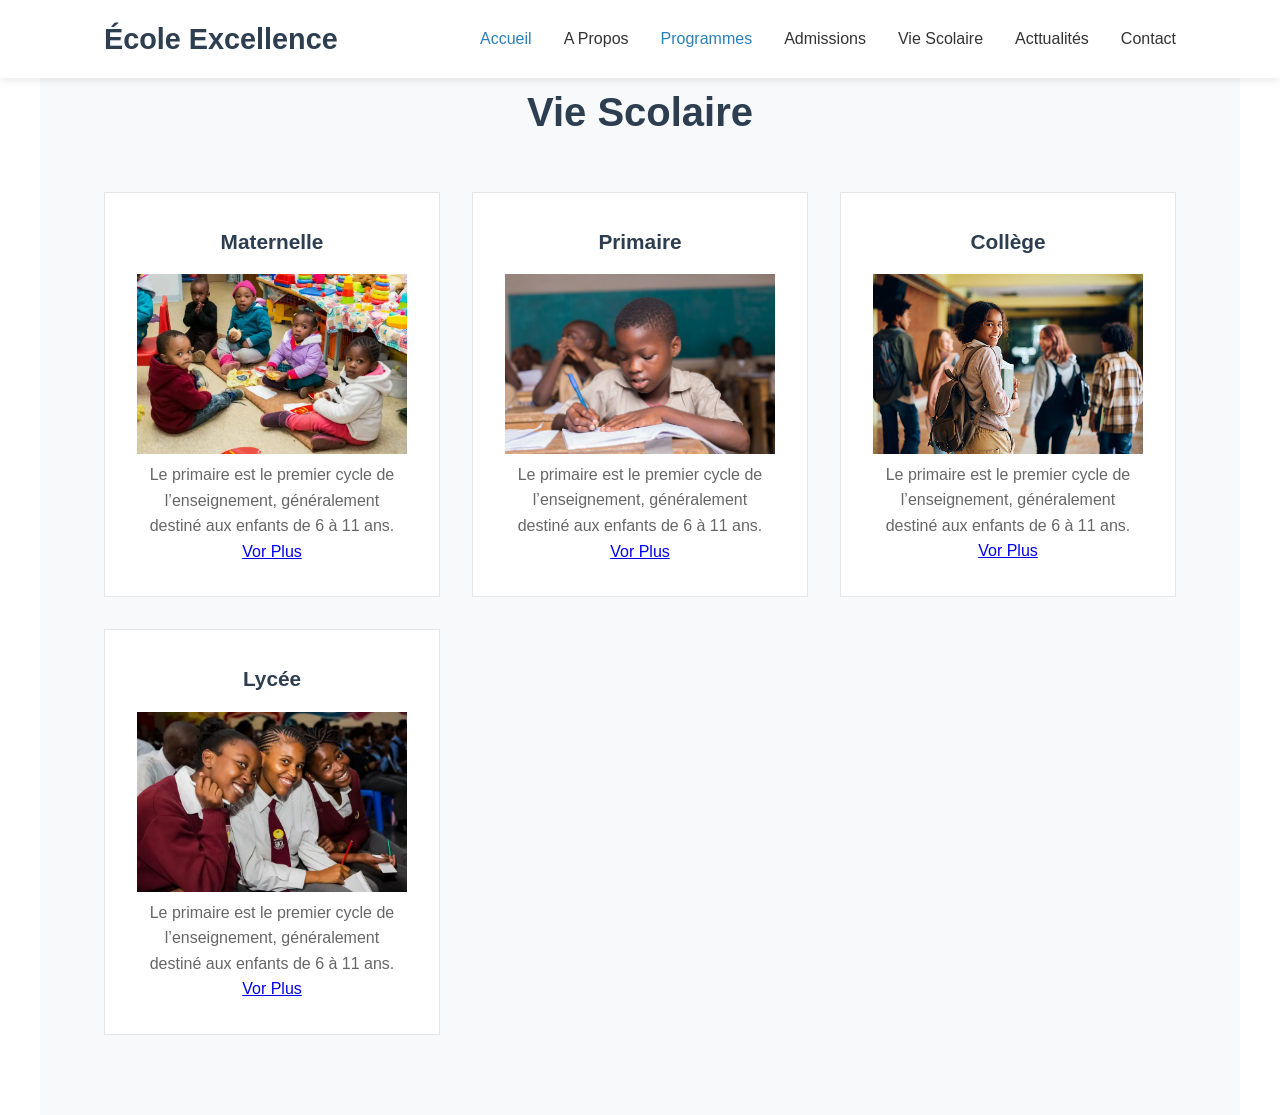
<file: vie.html>
<!DOCTYPE html>
<html lang="en">
<head>
    <meta charset="UTF-8">
    <meta name="viewport" content="width=device-width, initial-scale=1.0">
    <title>École Excellence - Formation d'Excellence</title> 
    <link rel="stylesheet" href="style.css">   
   
</head>

<body>
      <header>
        <nav>
            <div class="logo">École Excellence</div>
            <ul class="nav-links" id="navLinks">
                <li><a href="index.html" class="active">Accueil</a></li>
                <li><a href="about.html">A Propos</a></li>
                <li><a href="programme.html"  class="active">Programmes</a></li>
                <li><a href="admission.html">Admissions</a></li>
                <li><a href="#contact">Vie Scolaire</a></li>
                <li><a href="#">Acttualités</a></li>
                <li><a href="contact.html">Contact</a></li>
            </ul>
            <div class="menu-toggle" id="menuToggle">
                <span></span>
                <span></span>
                <span></span>
            </div>
        </nav>
    </header>

   
  

     <section class="section programs" id="programs">
        <h2>Vie Scolaire</h2>
        <div class="programs-grid">
             <div class="program-card">
              
                <h3>Maternelle</h3>
                  <img src="images/mat1.webp" alt="">
                    <!-- <button href="#contact" class="cta-button">En Savoir Plus</button> -->
                <p>Le primaire est le premier cycle de l’enseignement, généralement destiné aux enfants de 6 à 11 ans. <a href="#">Vor Plus</a>
            <span style="display: none;">Il pose les bases de la lecture, de l’écriture, du calcul, ainsi que des connaissances fondamentales en sciences, histoire, géographie et arts. C’est aussi une étape où l’enfant développe ses compétences sociales et son autonomie.</span> </p>
            </div>
            <div class="program-card">
                <h3>Primaire</h3>
                <img src="images/primaire.jpg" alt="">
                  <!-- <button href="#contact" class="cta-button">En Savoir Plus</button> -->
             <p>Le primaire est le premier cycle de l’enseignement, généralement destiné aux enfants de 6 à 11 ans. <a href="#">Vor Plus</a>
            <span style="display: none;">Il pose les bases de la lecture, de l’écriture, du calcul, ainsi que des connaissances fondamentales en sciences, histoire, géographie et arts. C’est aussi une étape où l’enfant développe ses compétences sociales et son autonomie.</span> </p>
            </div>
            <div class="program-card">
                <h3>Collège</h3>
                <img src="images/clo1.jpg" alt="">
                  <!-- <button href="#contact" class="cta-button">En Savoir Plus</button> -->
                <p>Le primaire est le premier cycle de l’enseignement, généralement destiné aux enfants de 6 à 11 ans. <a href="#">Vor Plus</a>
            <span style="display: none;">Il pose les bases de la lecture, de l’écriture, du calcul, ainsi que des connaissances fondamentales en sciences, histoire, géographie et arts. C’est aussi une étape où l’enfant développe ses compétences sociales et son autonomie.</span> </p>
                </div>
            <div class="program-card">
                <h3>Lycée</h3>
                <img src="images/lycée.webp" alt="">
                  <!-- <button href="#contact" class="cta-button">En Savoir Plus</button> -->
               <p>Le primaire est le premier cycle de l’enseignement, généralement destiné aux enfants de 6 à 11 ans. <a href="#">Vor Plus</a>
            <span style="display: none;">Il pose les bases de la lecture, de l’écriture, du calcul, ainsi que des connaissances fondamentales en sciences, histoire, géographie et arts. C’est aussi une étape où l’enfant développe ses compétences sociales et son autonomie.</span> </p>
         
        </div>
    </section>
</body>
</html>
</file>
<file: style.css>
* {
            margin: 0;
            padding: 0;
            box-sizing: border-box;
        }

        body {
            font-family: 'Segoe UI', Tahoma, Geneva, Verdana, sans-serif;
            line-height: 1.6;
            color: #333;
            background-color: #ffffff;
        }


       nav ul li a.active{
            color: #2980b9;
        }
        header {
            background: #ffffff;
            box-shadow: 0 2px 10px rgba(0,0,0,0.1);
            position: fixed;
            width: 100%;
            top: 0;
            z-index: 1000;
        }

        nav {
            display: flex;
            justify-content: space-between;
            align-items: center;
            padding: 1rem 5%;
            max-width: 1200px;
            margin: 0 auto;
        }

        .logo {
            font-size: 1.8rem;
            font-weight: bold;
            color: #2c3e50;
        }

        .nav-links {
            display: flex;
            list-style: none;
            gap: 2rem;
        }

        .nav-links a {
            text-decoration: none;
            color: #333;
            font-weight: 500;
            transition: color 0.3s ease;
        }

        .nav-links a:hover {
            color: #3498db;
        }

        .menu-toggle {
            display: none;
            flex-direction: column;
            cursor: pointer;
        }

        .menu-toggle span {
            width: 25px;
            height: 3px;
            background: #333;
            margin: 3px 0;
            transition: 0.3s;
        }

        
        .hero {
            background:url(images/forCENN.jpg) no-repeat center center/cover;
           height: 100vh;
            text-align: center;
            border-bottom: 1px solid #e5e5e5;
            
        }

        .hero-content {
            max-width: 800px;
            margin: 0 auto;
        }

        .hero h1 {
            font-size: 3rem;
            color: #2c3e50;
            margin-bottom: 1rem;
            font-weight: 700;
        }

        .hero p {
            font-size: 1.3rem;
            color: #fff;
            margin-bottom: 2rem;
            line-height: 1.7;
        }

        .cta-button {
            display: inline-block;
            background: #3498db;
            color: white;
            padding: 15px 30px;
            text-decoration: none;
            border-radius: 5px;
            font-weight: 600;
            font-size: 1.1rem;
            transition: background 0.3s ease;
        }

        .cta-button:hover {
            background: #2980b9;
        }

        /* Sections */
        .section {
            padding: 80px 5%;
            max-width: 1200px;
            margin: 0 auto;
        }

        .section h2 {
            font-size: 2.5rem;
            color: #2c3e50;
            text-align: center;
            margin-bottom: 3rem;
            font-weight: 600;
          
        }

        /* About */
        .about-content {
            display: grid;
            grid-template-columns: 1fr 1fr;
            gap: 4rem;
            align-items: center;
        }

        .about-text {
            font-size: 1.1rem;
            color: #555;
            line-height: 1.8;
        }

        .about-text h3 {
            color: #2c3e50;
            margin-bottom: 1rem;
            font-size: 1.4rem;
        }

        .about-image {
            background: url('images/maternelle.avif');
            height: 300px;
            border: 2px solid #e5e5e5;
            display: flex;
            align-items: center;
            justify-content: center;
            color: #666;
            font-size: 1.1rem;
        }

       
        .programs {
            background: #f8f9fa;
        }

        .programs-grid {
            display: grid;
            grid-template-columns: repeat(auto-fit, minmax(300px, 1fr));
            gap: 2rem;
            margin-top: 3rem;
        }

        .program-card {
            background: white;
            padding: 2rem;
            border: 1px solid #e5e5e5;
            text-align: center;
            transition: transform 0.3s ease, box-shadow 0.3s ease;
        }

        .program-card:hover {
            transform: translateY(-5px);
            box-shadow: 0 10px 25px rgba(0,0,0,0.1);
        }

        .program-card img{
            width: 100%;

        }

        .program-card button{

             background: #2c3e50;
            color: white;
            border: none;
            padding: 10px 20px;
            margin: 0 5px;
            border-radius: 5px;
            cursor: pointer;
            font-weight: 600;
            /* transition: background 0.3s ease; */
        }

       

        .program-card h3 {
            color: #2c3e50;
            margin-bottom: 1rem;
            font-size: 1.3rem;
        }

        .program-card p {
            color: #666;
            line-height: 1.6;
            /* text-align: justify; */
        }

        .maternelle:hover + #maternelle{
            color: violet;
        }

        /* Stats */
        .stats {
            background: white;
            text-align: center;
        }

        .stats-grid {
            display: grid;
            grid-template-columns: repeat(auto-fit, minmax(200px, 1fr));
            gap: 2rem;
            margin-top: 3rem;
        }

        .stat-item {
            padding: 1.5rem;
        }

        .stat-number {
            font-size: 3rem;
            font-weight: bold;
            color: #3498db;
            display: block;
        }

        .stat-label {
            color: #666;
            font-size: 1.1rem;
            margin-top: 0.5rem;
        }

       
        .contact {
            background: #f8f9fa;
        }

        .contact-content {
            display: grid;
            grid-template-columns: 1fr 1fr;
            gap: 4rem;
        }

        .contact-form {
            background: white;
            padding: 2rem;
            border: 1px solid #e5e5e5;
        }

        .form-group {
            margin-bottom: 1.5rem;
        }

        .form-group label {
            display: block;
            margin-bottom: 0.5rem;
            color: #333;
            font-weight: 500;
        }

        .form-group input,
        .form-group textarea {
            width: 100%;
            padding: 12px;
            border: 2px solid #e5e5e5;
            border-radius: 4px;
            font-size: 1rem;
            transition: border-color 0.3s ease;
        }

        .form-group input:focus,
        .form-group textarea:focus {
            outline: none;
            border-color: #3498db;
        }

        .contact-info h3 {
            color: #2c3e50;
            margin-bottom: 1rem;
        }

        .contact-info p {
            color: #666;
            margin-bottom: 1rem;
            line-height: 1.6;
        }

       
        footer {
            background: #2c3e50;
            color: white;
            text-align: center;
            padding: 2rem 5%;
        }

        footer p {
            margin-bottom: 0.5rem;
        }

        /* Gallery */
        .gallery {
            background: white;
        }

        .gallery-grid {
            display: grid;
            grid-template-columns: repeat(auto-fit, minmax(300px, 1fr));
            gap: 1.5rem;
            margin-top: 3rem;
        }

        .gallery-item {
            background: #f8f9fa;
            height: 250px;
            border: 2px solid #e5e5e5;
            border-radius: 8px;
            overflow: hidden;
            position: relative;
            cursor: pointer;
            transition: transform 0.3s ease, box-shadow 0.3s ease;
        }

        .gallery-item:hover {
            transform: scale(1.03);
            box-shadow: 0 10px 25px rgba(0,0,0,0.15);
        }

        .gallery-item img {
            width: 100%;
            height: 100%;
            object-fit: cover;
        }

        .gallery-placeholder {
            display: flex;
            align-items: center;
            justify-content: center;
            height: 100%;
            color: #666;
            font-size: 0.9rem;
            text-align: center;
            padding: 1rem;
            background: linear-gradient(135deg, #f8f9fa 0%, #e9ecef 100%);
        }

        .gallery-overlay {
            position: absolute;
            bottom: 0;
            left: 0;
            right: 0;
            background: rgba(44, 62, 80, 0.9);
            color: white;
            padding: 1rem;
            transform: translateY(100%);
            transition: transform 0.3s ease;
        }
        .gallery-item:hover .gallery-overlay {
            transform: translateY(0);
        }

        .gallery-overlay h4 {
            margin-bottom: 0.5rem;
            font-size: 1rem;
        }

        .gallery-overlay p {
            font-size: 0.85rem;
            opacity: 0.9;
        }

        .modal {
            display: none;
            position: fixed;
            top: 0;
            left: 0;
            width: 100%;
            height: 100%;
            background: rgba(0,0,0,0.9);
            z-index: 2000;
            justify-content: center;
            align-items: center;
        }

        .modal-content {
            max-width: 90%;
            max-height: 90%;
            position: relative;
        }

        .modal-content img {
            width: 100%;
            height: auto;
            max-height: 80vh;
            object-fit: contain;
        }

        .modal-caption {
            color: white;
            text-align: center;
            padding: 1rem;
            font-size: 1.1rem;
        }

        .close-modal {
            position: absolute;
            top: 20px;
            right: 30px;
            color: white;
            font-size: 2rem;
            cursor: pointer;
            z-index: 2001;
        }

        .close-modal:hover {
            opacity: 0.7;
        }

        /* Responsive */
        @media (max-width: 768px) {
            .menu-toggle {
                display: flex;
            }

            .nav-links {
                display: none;
                position: absolute;
                top: 100%;
                left: 0;
                width: 100%;
                background: white;
                flex-direction: column;
                padding: 1rem;
                box-shadow: 0 2px 10px rgba(0,0,0,0.1);
            }

            .nav-links.active {
                display: flex;
            }

            .hero h1 {
                font-size: 2.2rem;
            }

            .about-content,
            .contact-content {
                grid-template-columns: 1fr;
                gap: 2rem;
            }

            .section h2 {
                font-size: 2rem;
            }

              .gallery-overlay {
            /* position: absolute;
            bottom: 0;
            left: 0;
            right: 0;
            background: rgba(44, 62, 80, 0.9);
            color: white;
            padding: 1rem; */
            transform: translateY(0);
            /* transition: transform 0.3s ease; */
        }
        }
   
         
        /* TABLEAUX MODERNES */
        .table-container {
            overflow-x: auto;
            margin-top: 2rem;
        }
        table {
            width: 100%;
            border-collapse: collapse;
            background: white;
            border-radius: 8px;
            overflow: hidden;
            box-shadow: 0 2px 10px rgba(0,0,0,0.05);
        }
        thead {
            background: #3498db;
            color: white;
        }
        th, td {
            padding: 1rem;
            text-align: left;
        }
        tbody tr:nth-child(even) {
            background: #f8f9fa;
        }
        tbody tr:hover {
            background: #ecf5ff;
        }
        th {
            font-weight: 600;
        }

        /* Boutons de filtre */
        .filter-buttons {
            text-align: center;
            margin-bottom: 2rem;
        }
        .filter-buttons button {
            background: #3498db;
            color: white;
            border: none;
            padding: 10px 20px;
            margin: 0 5px;
            border-radius: 5px;
            cursor: pointer;
            font-weight: 600;
            transition: background 0.3s ease;
        }
        .filter-buttons button:hover {
            background: #2980b9;
        }
        .filter-buttons button.active {
            background: #2c3e50;
        }

        /* Masquage des sections */
        .filter-section {
            display: none;
        }
        .filter-section.active {
            display: block;
        }
/* Bloc documents */
.documents-inscription {
    background: #f0f6ff;
    border-left: 5px solid #3498db;
    padding: 1.5rem;
    margin-top: 2rem;
    border-radius: 8px;
    box-shadow: 0 2px 10px rgba(0,0,0,0.05);
}
.documents-inscription h4 {
    color: #2c3e50;
    margin-bottom: 1rem;
    font-size: 1.2rem;
}
.documents-inscription ul {
    list-style: none;
    padding-left: 0;
}
.documents-inscription li {
    margin-bottom: 0.8rem;
    font-size: 1rem;
    color: #333;
    display: flex;
    align-items: center;
}
.documents-inscription li span {
    display: inline-block;
    margin-right: 10px;
    font-size: 1.3rem;
}

/* Modal Examens */
.exam-modal {
     /* height: 100vh; */
    background: white;
    padding:2rem;
    border-radius: 8px;
    max-width: 600px;
    /* margin: auto; */
    overflow: hidden auto;            /* scroll vertical si nécessaire */
  -webkit-overflow-scrolling: touch;/* scroll fluide sur mobile */
  margin: 6rem auto;  
    box-shadow: 0 5px 25px rgba(0,0,0,0.3);
}

.exam-section {
    background: #f8f9fa;
    padding: 1rem;
    margin-top: 1rem;
    border-radius: 5px;
   
}

.exam-section h4 {
    margin-bottom: 0.5rem;
    color: #2c3e50;
}

.exam-section p {
    margin-bottom: 0.5rem;
    font-weight: 600;
}

.exam-section ul {
    list-style: none;
    padding: 0;
}

.exam-section li {
    margin-bottom: 0.3rem;
}

/* Modal Base */
.modal {
    display: none;
    position: fixed;
    z-index: 3000;
    left: 0; top: 0;
    width: 100%; height: 100%;
    background: rgba(0,0,0,0.7);
    justify-content: center;
    align-items: center;
}

.close-modal {
    position: absolute;
    top: 10px;
    right: 15px;
    color: #333;
    font-size: 1.5rem;
    cursor: pointer;
}

.close-modal:hover {
    color: #e74c3c;
}

.download-btn {
  display: inline-block;
  margin-top: 10px;
  padding: 5px 15px;
  background-color: #4CAF50;
  color: white;
  border-radius: 5px;
  text-decoration: none;
  font-weight: bold;
}

.download-btn:hover {
  background-color: #45a049;
}

.all{
    display: grid;
    grid-template-columns: repeat(2,1fr);
    align-items: center;
}

  
        .team {
            background: #f8f9fa;
        }

        .team-grid {
            display: grid;
            grid-template-columns: repeat(auto-fit, minmax(300px, 1fr));
            gap: 2rem;
            margin-top: 3rem;
        }

        .team-card {
            background: white;
            padding: 2rem;
            border: 1px solid #e5e5e5;
            text-align: center;
            transition: transform 0.3s ease, box-shadow 0.3s ease;
        }

        .team-card:hover {
            transform: translateY(-5px);
            box-shadow: 0 10px 25px rgba(0,0,0,0.1);
        }

        .team-card img{
            width: 100%;
            height: 100%;
            border-radius: 50%;

        }

         .team-card h3 {
            color: #2c3e50;
            margin-bottom: 1rem;
            font-size: 1.1rem;
            text-align: center;
        }

        .team-card p {
            color: #666;
            line-height: 1.6;
            /* text-align: justify; */
        }
</file>
